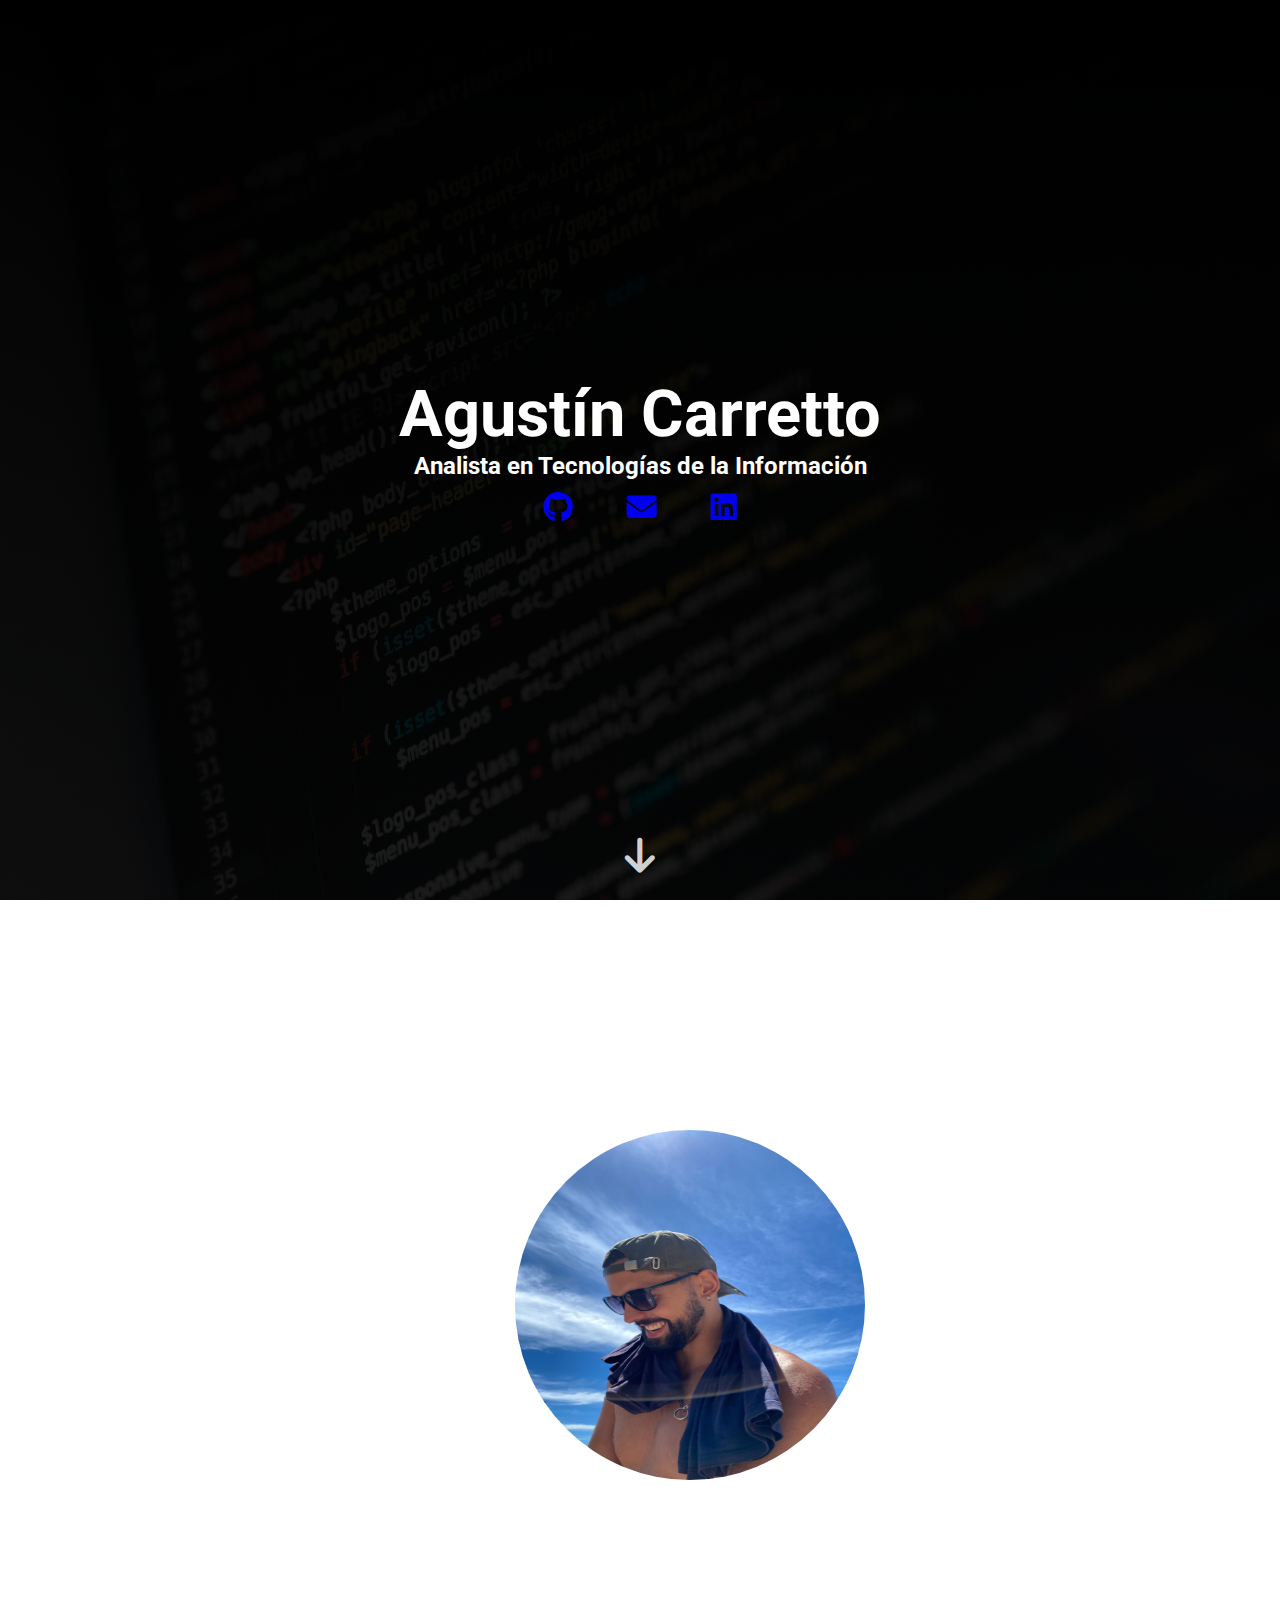
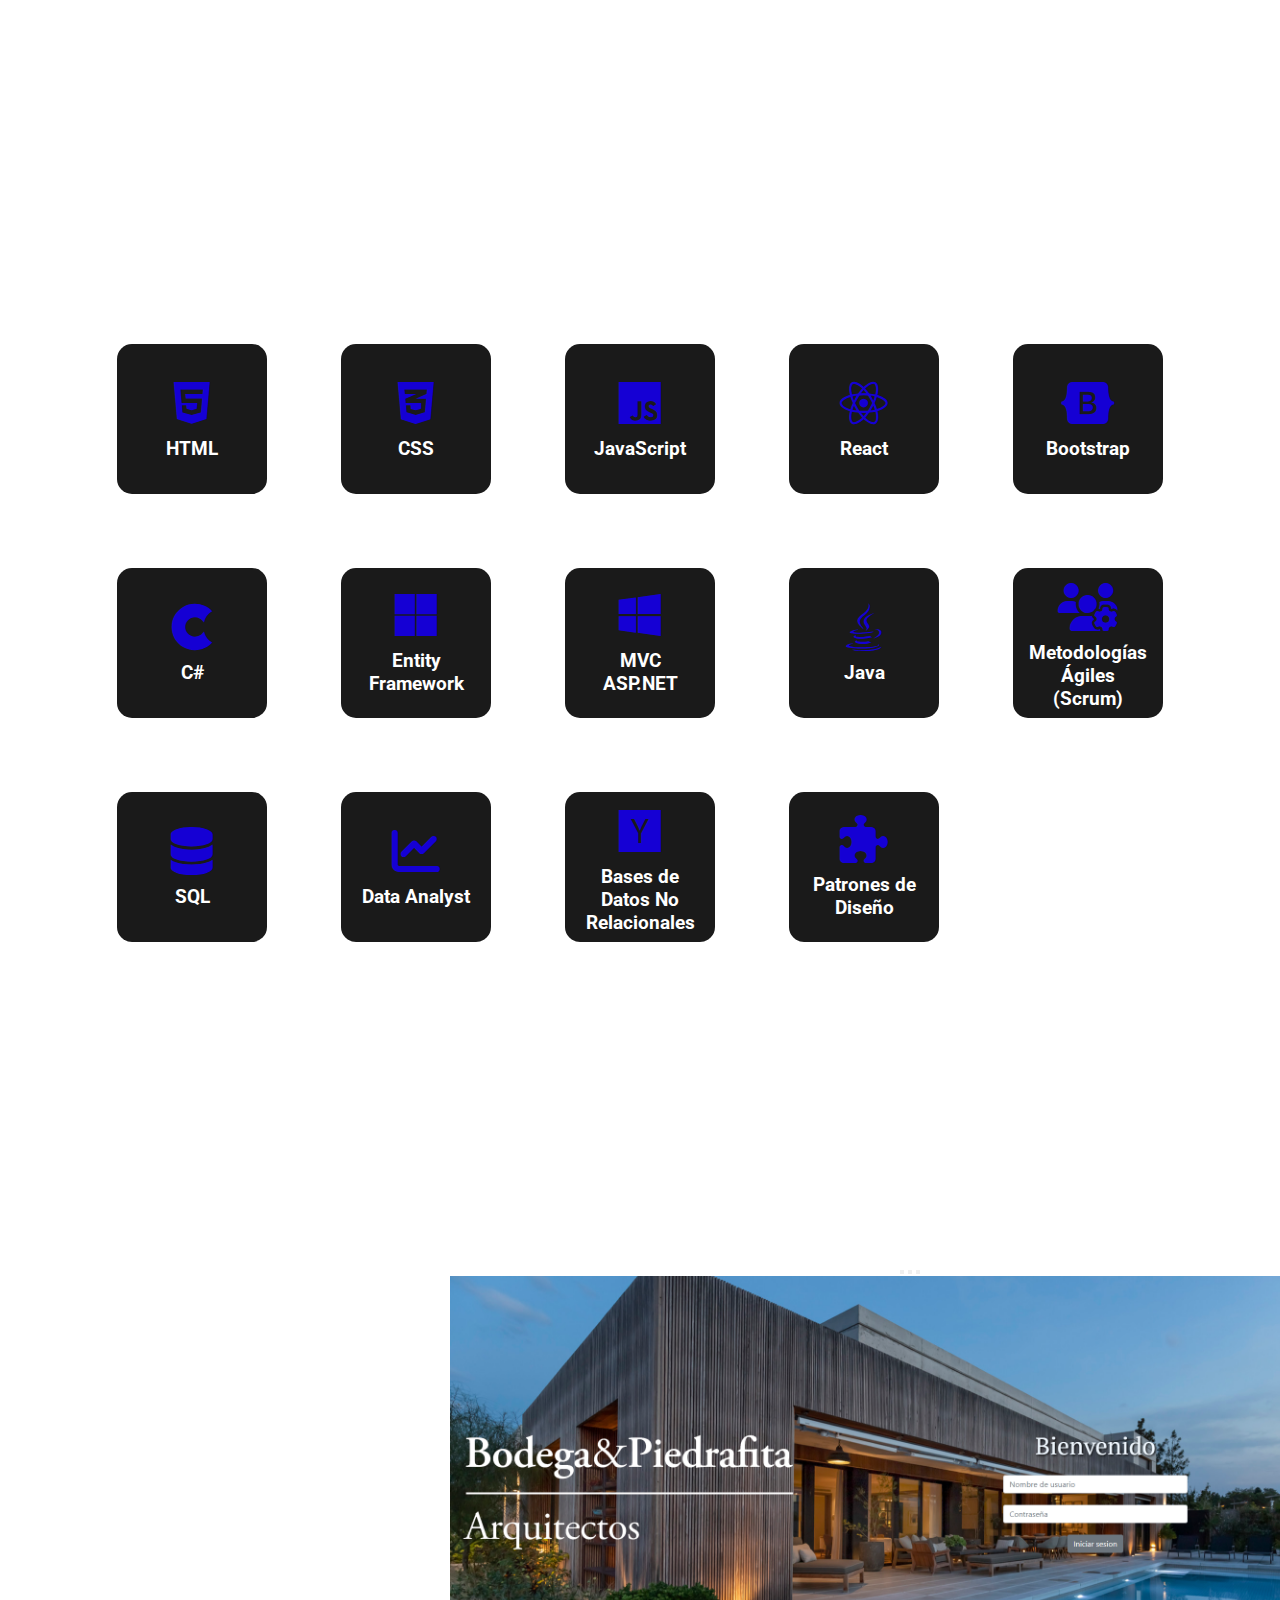
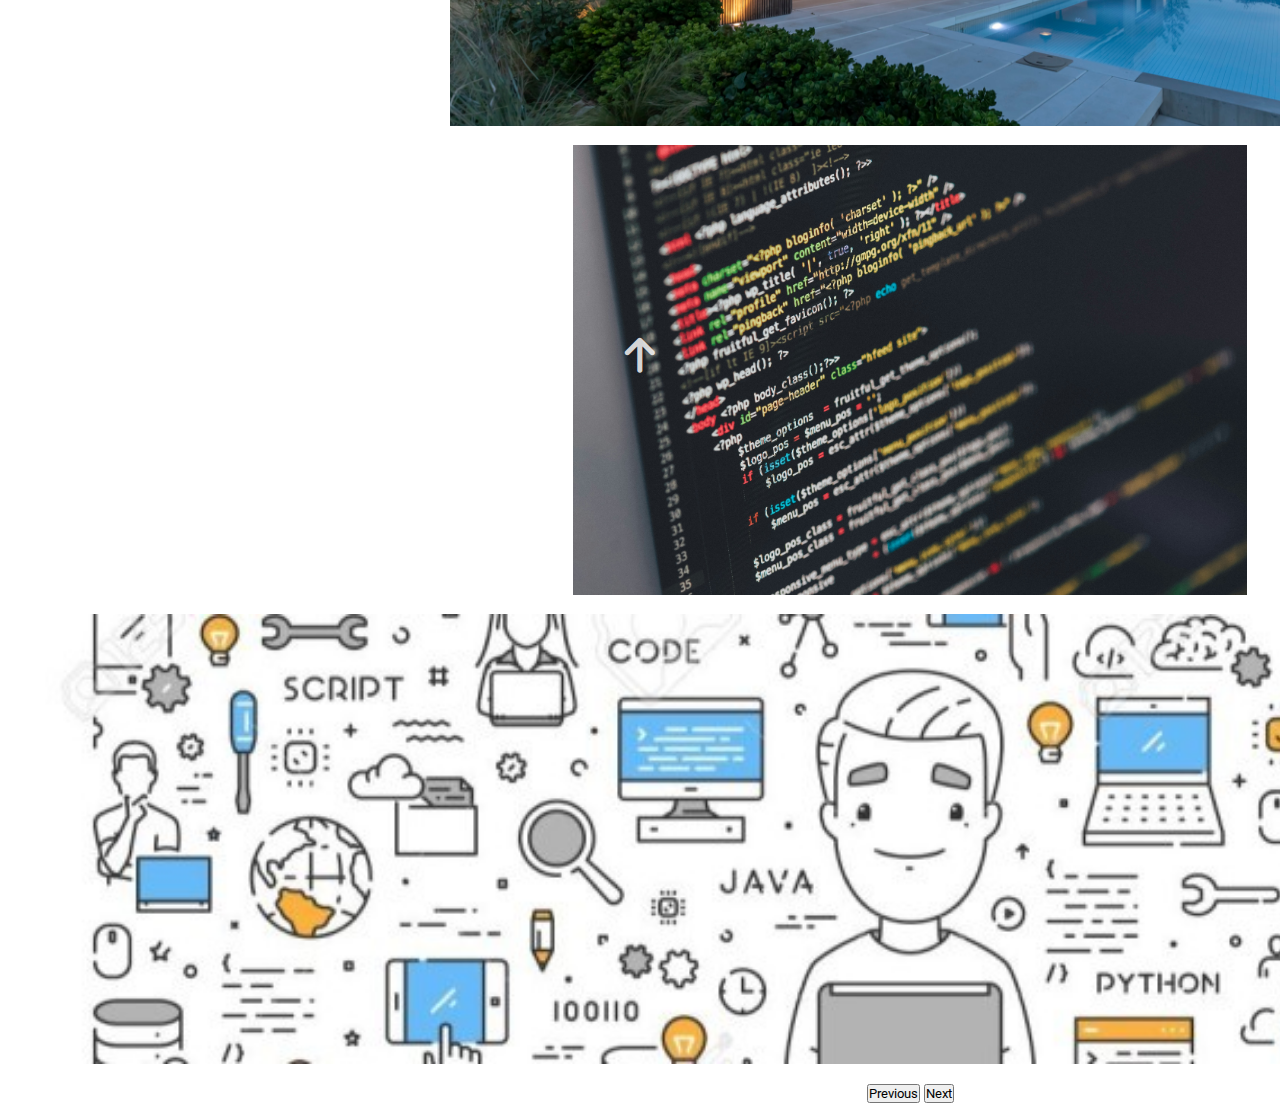
<file: index.html>
<!DOCTYPE html>
<html lang="en">

<head>
    <meta charset="UTF-8">
    <meta http-equiv="X-UA-Compatible" content="IE=edge">
    <meta name="viewport" content="width=device-width, initial-scale=1.0">
    <title>Portfolio</title>
    <link href="https://cdn.jsdelivr.net/npm/bootstrap@5.1.3/dist/css/bootstrap.min.css" rel="stylesheet"
        integrity="sha384-1BmE4kWBq78iYhFldvKuhfTAU6auU8tT94WrHftjDbrCEXSU1oBoqyl2QvZ6jIW3" crossorigin="anonymous">
    <link rel="stylesheet" href="styles.css">
    <link rel="stylesheet" href="https://cdnjs.cloudflare.com/ajax/libs/font-awesome/6.7.2/css/all.min.css"
        integrity="sha512-Evv84Mr4kqVGRNSgIGL/F/aIDqQb7xQ2vcrdIwxfjThSH8CSR7PBEakCr51Ck+w+/U6swU2Im1vVX0SVk9ABhg=="
        crossorigin="anonymous" referrerpolicy="no-referrer" />

</head>

<body>

    <header id="header">

        <nav class="navbar navbar-expand-lg navbar-dark bg-dark">
            <div class="container-fluid">

                <button class="navbar-toggler" type="button" data-bs-toggle="collapse"
                    data-bs-target="#navbarSupportedContent" aria-controls="navbarSupportedContent"
                    aria-expanded="false" aria-label="Toggle navigation">
                    <span id="menuBurga" class="navbar-toggler-icon"></span>
                </button>

                <div class="collapse navbar-collapse" id="navbarSupportedContent">
                    <ul class="navbar-nav mx-auto mb-2 mb-lg-0">

                        <li class="nav-item"><a class="nav-li nav-link" href="#home">Inicio</a></li>
                        <li class="nav-item"><a class="nav-li nav-link" href="#about">Sobre mi</a></li>
                        <li class="nav-item"><a class="nav-li nav-link" href="#skills">Skills</a></li>
                        <li class="nav-item"><a class="nav-li nav-link" href="#projects">Proyectos</a></li>
                        <!-- <li class="nav-item"><a class="nav-li nav-link" href="#contact">Contacto y redes</a></li> -->

                    </ul>

                </div>
            </div>
        </nav>

    </header>




    <section id="home" class="sectionTotal section1">
        <div class="containerSection">
            <div id="contenido">
                <h1 id="firstSectSaludo">Agustín Carretto</h1>
                <h2>Analista en Tecnologías de la Información</h2>


                <div class="redes">
                    <a target="_blank" href="https://github.com/AgusCarretto"><i class="fa-brands fa-github"></i></a>
                    <a target="_blank" href="mailto:agus.carretto@gmail.com"><i class="fa-solid fa-envelope"></i></a>
                    <a target="_blank" href="https://www.linkedin.com/in/agust%C3%ADn-carretto-2566b6231/"><i
                            class="fa-brands fa-linkedin"></i></a>
                </div>


            </div>

        </div>

        <div class="container-flecha">
            <a href="#about">
                <i class="fa-solid fa-arrow-down"></i>
            </a>
        </div>
    </section>


    <section id="about" class="sectionTotal">
        <h2 class="titleSections">Sobre mi</h2>

        <div class="containerSection sobreMiSection">

            <div class="container-img">
                <img id="imgPerfil" src="IMG/WhatsApp Image 2025-01-12 at 20.06.23 (1).jpeg" alt="Agustin Carretto">
            </div>

            <div class="textoSobreMi">

                <p>
                    Mi nombre es Agustín Carretto y soy Analista en
                    Tecnologías de la Información especializado en el área
                    de Big Data.
                </p>

                <p>
                    A lo largo de mi carrera he desarrollado habilidades
                    tanto en el análisis de datos como en la optimización de
                    procesos, colaborando con otros profesionales para
                    buscar la mejor solución a los requerimientos de los
                    clientes.
                </p>

                <p>
                    Además de mi tarea como analista también tengo otra
                    faceta: la docencia. Soy docente de Pensamiento
                    Computacional para la Alianza EEUU - Uruguay y también
                    fui tutor de la misma materia en la Universidad ORT.</p>
                </p>

            </div>

        </div>

        <div class="container-flecha">
            <a href="#skills">
                <i class="fa-solid fa-arrow-down"></i>
            </a>
        </div>


    </section>


    <section id="skills" class="sectionTotal">
        <h2 class="titleSections">Mis Skills</h2>
        <div class="containerSection skillsSection">

            <div class="skillsContainer">

                <div class="skillCard">
                    <i class="fa-brands fa-html5"></i>
                    <h3>HTML</h3>
                </div>

                <div class="skillCard">
                    <i class="fa-brands fa-css3-alt"></i>
                    <h3>CSS</h3>
                </div>

                <div class="skillCard">
                    <i class="fa-brands fa-js"></i>
                    <h3>JavaScript</h3>
                </div>

                <div class="skillCard">
                    <i class="fa-brands fa-react"></i>
                    <h3>React</h3>
                </div>

                <div class="skillCard">
                    <i class="fa-brands fa-bootstrap"></i>
                    <h3>Bootstrap</h3>
                </div>

                <div class="skillCard">
                    <i class="fa-brands fa-cuttlefish"></i>
                    <h3>C#</h3>
                </div>

                <div class="skillCard">
                    <i class="fa-brands fa-microsoft"></i>
                    <h3>Entity Framework</h3>
                </div>

                <div class="skillCard">
                    <i class="fa-brands fa-windows"></i>
                    <h3>MVC ASP.NET</h3>
                </div>

                <div class="skillCard">
                    <i class="fa-brands fa-java"></i>
                    <h3>Java</h3>
                </div>

                <div class="skillCard">
                    <i class="fa-solid fa-users-cog"></i>
                    <h3>Metodologías Ágiles (Scrum)</h3>
                </div>

                <div class="skillCard">
                    <i class="fa-solid fa-database"></i>
                    <h3>SQL</h3>
                </div>

                <div class="skillCard">
                    <i class="fa-solid fa-chart-line"></i>
                    <h3>Data Analyst</h3>
                </div>

                <div class="skillCard">
                    <i class="fa-brands fa-hacker-news"></i>
                    <h3>Bases de Datos No Relacionales</h3>
                </div>

                <div class="skillCard">
                    <i class="fa-solid fa-puzzle-piece"></i>
                    <h3>Patrones de Diseño</h3>
                </div>
            </div>
        </div>
        <div class="container-flecha">
            <a href="#projects">
                <i class="fa-solid fa-arrow-down"></i>
            </a>
        </div>
    </section>




    <section id="projects" class="sectionTotal">
        <div class="containerSection flex-column">

            <h2 id="titleProy">Proyectos</h2>

            <div id="carouselExampleIndicators" class="carousel slide">
                <div class="carousel-indicators">
                    <button type="button" data-bs-target="#carouselExampleIndicators" data-bs-slide-to="0"
                        class="active" aria-current="true" aria-label="Slide 1"></button>
                    <button type="button" data-bs-target="#carouselExampleIndicators" data-bs-slide-to="1"
                        aria-label="Slide 2"></button>
                    <button type="button" data-bs-target="#carouselExampleIndicators" data-bs-slide-to="2"
                        aria-label="Slide 3"></button>
                </div>
                <div class="carousel-inner">
                    <div class="carousel-item active">
                        <a href="/ProyectoIntegrador.html"><img src="IMG/image21.png" class="d-block w-100"
                                alt="..."></a>
                        <div class="carousel-caption d-none d-md-block">
                            <h5>Proyecto Integrador</h5>
                        </div>
                    </div>
                    <div class="carousel-item">
                        <a href=""> <img src="IMG/ilya-pavlov-OqtafYT5kTw-unsplash.jpg" class="d-block w-100" alt="...">
                        </a>
                        <div class="carousel-caption d-none d-md-block">
                            <h5>Ruleta en Java</h5>

                        </div>
                    </div>
                    <div class="carousel-item">
                        <img src="IMG/PosibleFondo.jpg" class="d-block w-100" alt="...">
                        <div class="carousel-caption d-none d-md-block">
                            <h5>Proytecto en HTML5 y CSS</h5>

                        </div>
                    </div>
                </div>
                <button class="carousel-control-prev" type="button" data-bs-target="#carouselExampleIndicators"
                    data-bs-slide="prev">
                    <span class="carousel-control-prev-icon" aria-hidden="true"></span>
                    <span class="visually-hidden">Previous</span>
                </button>
                <button class="carousel-control-next" type="button" data-bs-target="#carouselExampleIndicators"
                    data-bs-slide="next">
                    <span class="carousel-control-next-icon" aria-hidden="true"></span>
                    <span class="visually-hidden">Next</span>
                </button>
            </div>

        </div>
        <div class="container-flecha">
            <a href="#home">
                <i class="fa-solid fa-arrow-up"></i>
            </a>
        </div>
        <!-- <div class="container-flecha">
            <a href="#contact">
                <i class="fa-solid fa-arrow-down"></i>
            </a>
        </div> -->
        <footer class="foot">
            &copy; 2025 AgusCarretto My Portfolio
        </footer>

    </section>

    <!-- <section id="contact" class="sectionTotal">
        <div class="containerSection">

            <h2>Contactos y redes</h2>
            <p>Mail: agus.carretto@gmail.com</p>

            <form>
                <input type="text" placeholder="Name">
                <input type="email" placeholder="Email">
                <textarea placeholder="Message"></textarea>
                <input type="submit" value="Submit">
            </form>

        </div>
        <div class="container-flecha">
            <a href="#home">
                <i class="fa-solid fa-arrow-up"></i>
            </a>
        </div>
    </section> -->


    </div>

    <!-- <div class="separadores flex-column">
       
    </div>
        
</div> -->

    <script src="https://cdn.jsdelivr.net/npm/@popperjs/core@2.11.2/dist/umd/popper.min.js"
        integrity="sha384-q9CRHqZndzlxGLOj+xrdLDJa9ittGte1NksRmgJKeCV9DrM7Kz868XYqsKWPpAmn"
        crossorigin="anonymous"></script>
    <script src="https://cdn.jsdelivr.net/npm/bootstrap@5.1.3/dist/js/bootstrap.min.js"
        integrity="sha384-QJHtvGhmr9XOIpI6YVutG+2QOK9T+ZnN4kzFN1RtK3zEFEIsxhlmWl5/YESvpZ13"
        crossorigin="anonymous"></script>
    <script src="script.js"></script>
</body>

</html>
</file>
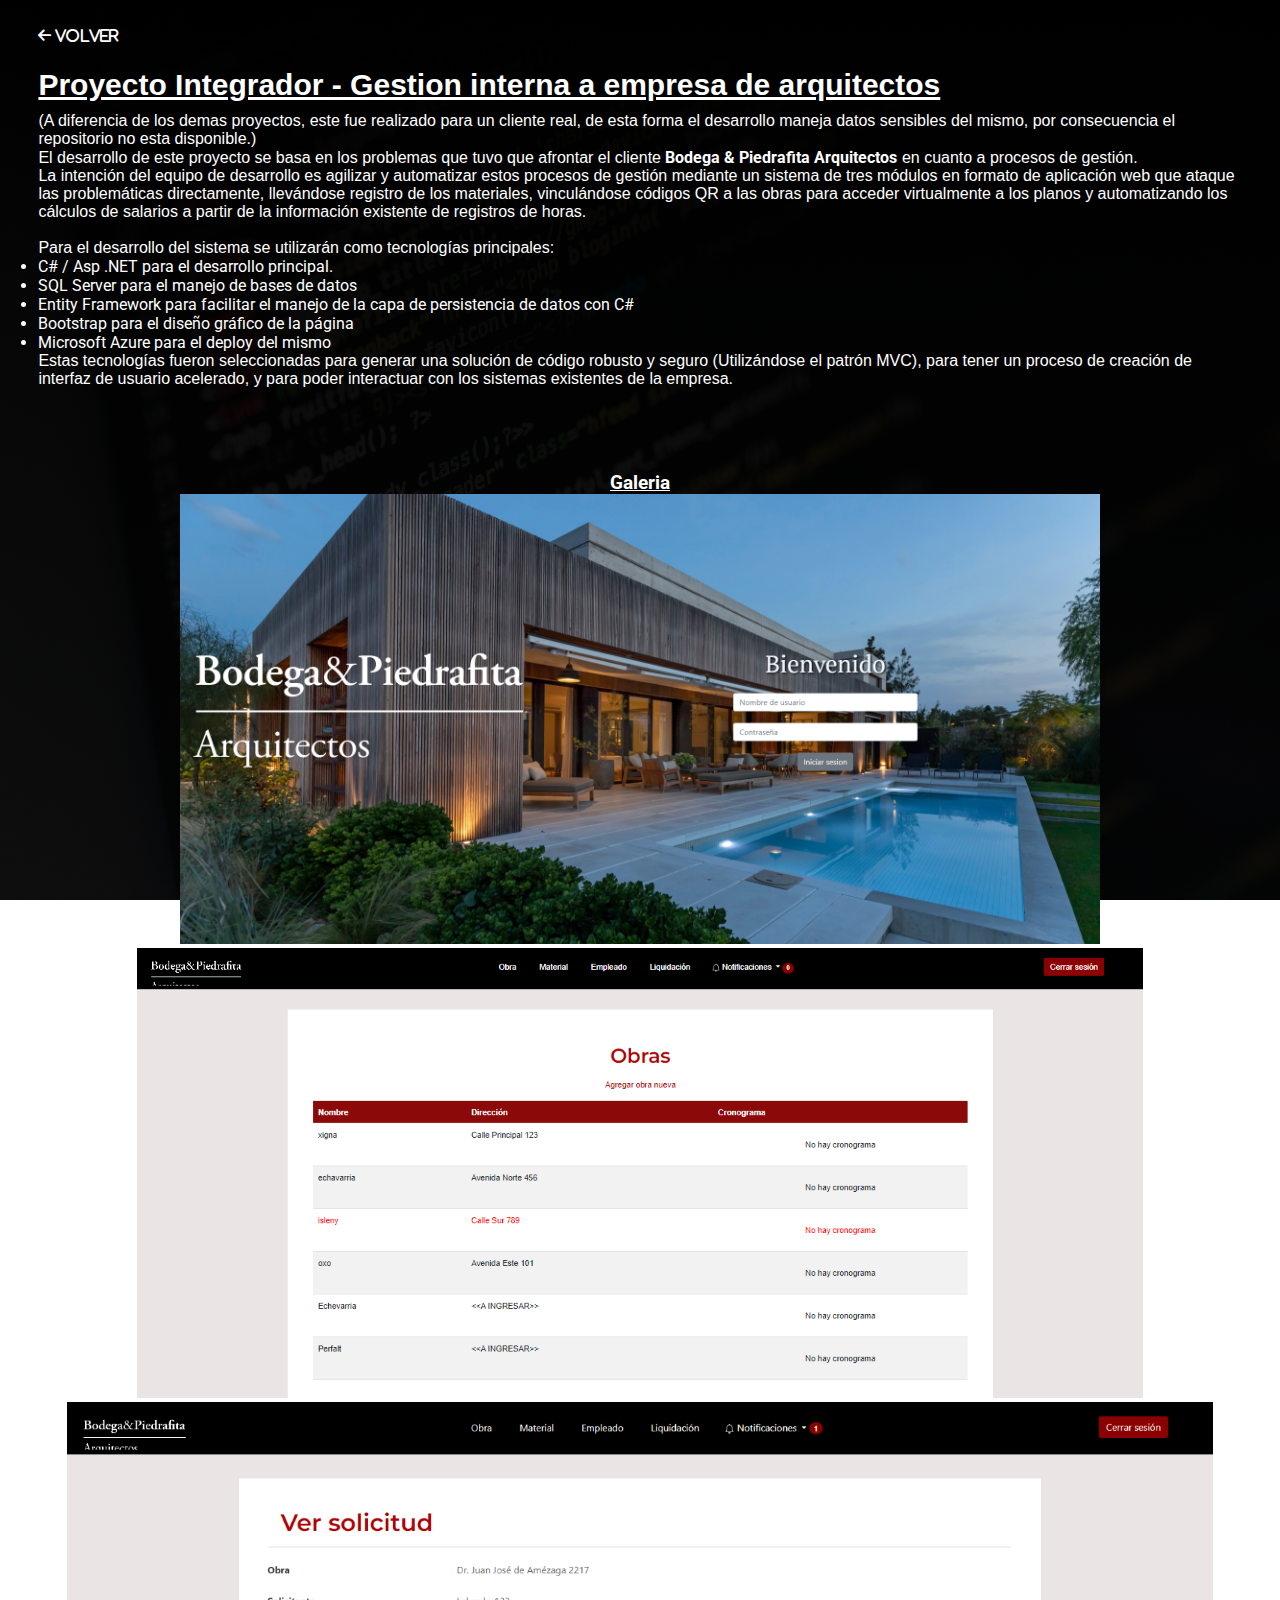
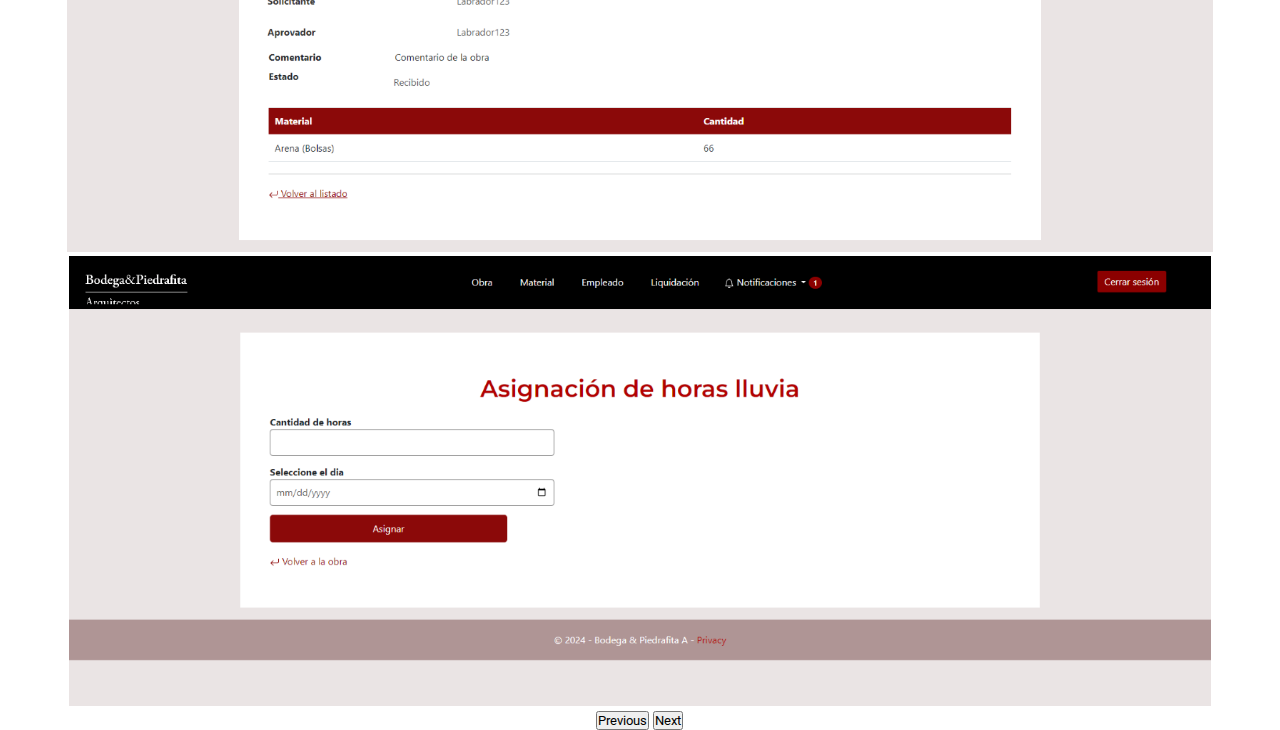
<file: ProyectoIntegrador.html>
<!DOCTYPE html>
<html lang="en">

<head>
    <meta charset="UTF-8">
    <meta http-equiv="X-UA-Compatible" content="IE=edge">
    <meta name="viewport" content="width=device-width, initial-scale=1.0">
    <title>Proyecto Integrador</title>
    <link href="https://cdn.jsdelivr.net/npm/bootstrap@5.1.3/dist/css/bootstrap.min.css" rel="stylesheet"
        integrity="sha384-1BmE4kWBq78iYhFldvKuhfTAU6auU8tT94WrHftjDbrCEXSU1oBoqyl2QvZ6jIW3" crossorigin="anonymous">
    <link rel="stylesheet" href="styles.css">
    <link rel="stylesheet" href="https://cdnjs.cloudflare.com/ajax/libs/font-awesome/6.7.2/css/all.min.css"
        integrity="sha512-Evv84Mr4kqVGRNSgIGL/F/aIDqQb7xQ2vcrdIwxfjThSH8CSR7PBEakCr51Ck+w+/U6swU2Im1vVX0SVk9ABhg=="
        crossorigin="anonymous" referrerpolicy="no-referrer" />

</head>

<body class="bodyProyecto">

    <div class="container-flecha-back">
        <a href="/index.html">
            <i class="fa-solid fa-arrow-left"> </span>Volver</i>
        </a>
    </div>

        <div class="proyectoSection">
            <h1 class="texto title">Proyecto Integrador - Gestion interna a empresa de arquitectos</h1>

            <p class="texto">(A diferencia de los demas proyectos, este fue realizado para un cliente real, de esta forma
                el desarrollo maneja datos sensibles del mismo, por consecuencia el repositorio no esta disponible.)<br>
                El desarrollo de este proyecto se basa en los problemas que tuvo que afrontar el cliente
                <a target="_blank" class="byp" href="https://www.bodegapiedrafita.com/"><b>Bodega & Piedrafita Arquitectos</b></a> en cuanto a procesos de gestión. <br>
                La intención del equipo de desarrollo es agilizar y automatizar estos procesos de gestión mediante un
                sistema de tres módulos en formato de aplicación web que ataque las problemáticas directamente,
                llevándose
                registro de los materiales, vinculándose códigos QR a las obras para acceder virtualmente a los planos y
                automatizando los cálculos de salarios a partir de la información existente de registros de horas.
                <br><br>
                Para el desarrollo del sistema se utilizarán como tecnologías principales: <br>
            <ul class="texto">
                <li>C# / Asp .NET para el desarrollo principal.</li>
                <li>SQL Server para el manejo de bases de datos </li>
                <li>Entity Framework para facilitar el manejo de la capa de persistencia de datos con C#</li>
                <li>Bootstrap para el diseño gráfico de la página </li>
                <li>Microsoft Azure para el deploy del mismo</li>
            </ul>

            <p class="texto">

                Estas tecnologías fueron seleccionadas para generar una solución de código robusto y seguro
                (Utilizándose el
                patrón MVC), para tener un proceso de creación de interfaz de usuario acelerado, y para poder
                interactuar
                con los sistemas existentes de la empresa.
            </p>
            </p>


        </div>


        <h3 id="galeria">Galeria</h3>


        <div id="carouselExample" class="carousel slide proyCarro">
            <div class="carousel-inner inner2">
              <div class="carousel-item active">
                <img src="IMG/image21.png" class="d-block w-100" alt="...">
              </div>
              <div class="carousel-item">
                <img src="IMG/image22.png" class="d-block w-100" alt="...">
              </div>
              <div class="carousel-item">
                <img src="IMG/image43.png" class="d-block w-100" alt="...">
              </div>
              <div class="carousel-item">
                <img src="IMG/image82.png" class="d-block w-100" alt="...">
              </div>
            </div>
            <button class="carousel-control-prev" type="button" data-bs-target="#carouselExample" data-bs-slide="prev">
              <span class="carousel-control-prev-icon" aria-hidden="true"></span>
              <span class="visually-hidden">Previous</span>
            </button>
            <button class="carousel-control-next" type="button" data-bs-target="#carouselExample" data-bs-slide="next">
              <span class="carousel-control-next-icon" aria-hidden="true"></span>
              <span class="visually-hidden">Next</span>
            </button>
          </div>










          <script src="https://cdn.jsdelivr.net/npm/@popperjs/core@2.11.2/dist/umd/popper.min.js"
          integrity="sha384-q9CRHqZndzlxGLOj+xrdLDJa9ittGte1NksRmgJKeCV9DrM7Kz868XYqsKWPpAmn"
          crossorigin="anonymous"></script>
      <script src="https://cdn.jsdelivr.net/npm/bootstrap@5.1.3/dist/js/bootstrap.min.js"
          integrity="sha384-QJHtvGhmr9XOIpI6YVutG+2QOK9T+ZnN4kzFN1RtK3zEFEIsxhlmWl5/YESvpZ13"
          crossorigin="anonymous"></script>
      <script src="script.js"></script>
</body>

</html>
</file>
<file: styles.css>
@import url('https://fonts.googleapis.com/css2?family=Red+Rose:wght@300..700&display=swap');
@import url('https://fonts.googleapis.com/css2?family=Red+Rose:wght@300..700&family=Roboto:ital,wght@0,100..900;1,100..900&display=swap');


* {
    box-sizing: border-box;
    font-family: 'Roboto';
    margin: 0;
    padding: 0;


}

body {
    padding: 0px;
    margin: 0px;



}

html {
    scroll-behavior: smooth;
}


/* -------------------CABEZAL--------------------- */


header nav {

    height: 10vh;
    font-size: 20px;
    z-index: 99;
    top: 0;
    margin: 0;
    padding: 0;
}



.bg-dark {
    background-color: transparent !important;
    background: linear-gradient(black, rgb(0, 0, 0, 0.98));

}


.nav-li {
    color: rgb(255, 255, 255) !important;

    margin: 10px 20px;
    font-weight: 1000;
}


.nav-li:hover {
    transition: 0.5s;
    color: rgb(70, 70, 70) !important;


}



/* -------------------SECTION GENERALES--------------------- */

section {
    margin: 0;
    position: relative;
    width: 100%;
    height: 100vh;
}

.sectionTotal {

    background: linear-gradient(rgb(0, 0, 0), rgba(0, 0, 0, 0.870)), url(IMG/ilya-pavlov-OqtafYT5kTw-unsplash.jpg);
    background-size: cover;
    justify-items: center;
    text-align: center;
    background-attachment: fixed;
    align-items: center;
}


.containerSection {

    position: relative;
    color: #fff;
    background-color: transparent !important;
    display: flex;
    justify-content: space-around;
    flex-wrap: wrap;
    width: 100%;
    margin: auto;
    align-items: center;
    padding: 3px 10px;


}

.container-flecha {
    position: absolute;
    bottom: 20px;
    left: 50%;
    transform: translateX(-50%);
    border-radius: 50px;
    display: flex;
    align-items: center;
    justify-content: center;
    cursor: pointer;
    z-index: 10;
}

.container-flecha a {
    font-size: 40px;
    color: #ffffffd3;
}

.container-flecha a:hover {
    font-size: 50px;
    color: #ffffff6e;
    transition: 0.3s;
}


/* -------------------SECTION 1--------------------- */

#home {
    margin-top: -10vh;
}

#firstSectSaludo {
    font-size: 65px;
    font-weight: bold;
}


.container-separadores {

    display: flex;
    justify-content: space-between;

}


.section1 {
    display: flex;
}




.redes {
    position: static;
    padding-top: 10px;

}

.redes a {

    margin: 5px;
    font-size: 30px;
    padding: 20px;

}

.redes a:hover {

    transition: 0.3s;
    font-size: 40px;
    color: #1500d4;

}


/* -------------------SECTION 2--------------------- */



.sobreMiSection {
    margin-top: 10%;
    font-size: 18px;
    flex-direction: row;

}

.textoSobreMi {
    width: 50%;
    padding-left: 100px;
}



.titleSections {
    padding-top: 5%;
    color: #fff;
    font-size: 30px;
    font-weight: bold;
    text-align: center;

}



#imgPerfil {

    margin-left: 100px;
    width: 350px;
    height: 350px;
    border-radius: 100%;
}





/* -------------------SECTION 3--------------------- */

.skillsSection {
    flex-direction: column;
}

.skillsContainer {
    margin-top: 10px;
    display: grid;
    grid-template-columns: repeat(6, 1fr);
    gap: 10px;
    align-content: center;
}

.skillCard {
    width: 150px;
    height: 150px;
    background: #1a1a1a;
    border-radius: 15px;
    padding: 15px;
    margin: 2rem;
    align-content: center;
    text-align: center;
    transition: transform 0.3s ease;
}

.skillCard i {
    font-size: 3rem;
    color: #1500d4;
}

.skillCard h3 {
    margin-top: 10px;
    color: #fff;
    font-size: 1.2rem;
}

.skillCard:hover {
    transform: scale(1.05);
    box-shadow: 0 6px 10px rgba(0, 0, 0, 0.5);
}










/* -------------------SECTION 4--------------------- */

#titleProy{
    padding: 5%;
}





.carousel-inner img {
   
    height: 50vh; /* Ajusta la altura según necesites */
    object-fit: cover; /* Evita que la imagen se distorsione */
    transform: scale(1);
    transition: opacity 0.5s ease-in-out;
    object-fit: contain;
}





.foot{
    bottom: 10px;
    left: 10px;
    color: #fff;
    text-align: center;
    position: absolute;
}









@media only screen and (max-width: 1400px) {

    #containerSection {
        width: 100%;

    }

    .sobreMiSection {
        margin-top: 10%;
        font-size: 18px;
        flex-direction: column
    }

    .textoSobreMi {
        width: 100%;
        padding-left: 0;
    }


    .blur{

        filter: blur(20px);

    }


    .skillsContainer {
        grid-template-columns: repeat(5, 1fr);
    }
}







@media only screen and (max-width: 1200px) {
    .skillsContainer {
        grid-template-columns: repeat(4, 1fr);
    }

    .skillCard {
        width: 150px;
        height: 150px;
        font-size: 10px;
        padding: 5%;
        margin: 0.5rem;
    }


}








@media only screen and (max-width: 700px) {

    #imgPerfil {
        display: none;
    }



    .skillsContainer {
        grid-template-columns: repeat(3, 1fr);
        gap: 5px;
    }


    .skillCard {
        width: 150px;
        height: 120px;
        font-size: 10px;
        padding: 2px;
        margin: 0.2rem;
    }
}





@media only screen and (max-width: 600px) {


    #containerSection {
        flex-direction: column;
        align-items: center;
    }

    #imgPerfil {
        width: 200px;
        height: 270px;
    }


    /*-----------------------Sobre Mi-----------------------*/
    .sobreMiSection {
        margin-top: 10%;
        font-size: 18px;
        flex-direction: column
    }

    .textoSobreMi {
        width: 100%;
        padding-left: 0;
    }




    .skillsContainer {
        grid-template-columns: repeat(3, 1fr);
    }

    .skillCard {
        width: 150px;
        height: 120px;
        font-size: 10px;
        padding: 2px;
        margin: 0.2rem;
    }
}















/*-----------------------Proyecto------------------------------------------------*/

.bodyProyecto{
    background: linear-gradient(rgb(0, 0, 0), rgba(0, 0, 0, 0.870)), url(IMG/ilya-pavlov-OqtafYT5kTw-unsplash.jpg);
    background-size: cover;
    justify-items: center;
    text-align: center;
    background-attachment: fixed;
    align-items: center;
}


.proyectoSection{
    display: flex;
    flex-direction: column;
    text-align: start;
    padding: 3%;
}

.texto{
    font-size: 16px;
    color: #ffffff;
    font-family: 'Segoe UI', Tahoma, Geneva, Verdana, sans-serif;

}


.title{
    margin-top: 30px;
    font-family: 'Franklin Gothic Medium', 'Arial Narrow', Arial, sans-serif;
    font-size: 30px;
    padding-bottom: 10px;
    text-decoration: none;
    color: #ffffff;
    text-decoration: underline;

}
.title:hover{
    /* color: #00a790; */

    transition: 0.5s;
}


.byp{
    color: #fff;
    text-decoration: none;

}

.byp:hover{
    color: #3a28dfe5;
    text-decoration: none;

}

.container-flecha-back{
    position: absolute;
    left: 3%;
    top: 3%;
    display: flex;
    align-items: center;
    justify-content: center;
    cursor: pointer;
    z-index: 10;

}

.container-flecha-back a {
    font-size: 15px;
    color: #fff
}

.container-flecha-back a:hover {
    font-size: 17px;
    color: #3a28dfe5;
    transition: 0.2s;
}



#galeria{
    padding-top: 5vh;
    
    color: #ffffff;
    text-decoration: underline;
}


.inner2 img {
   
    height: 50vh; /* Ajusta la altura según necesites */
    object-fit: cover; /* Evita que la imagen se distorsione */
    transform: scale(1);
    transition: opacity 0.5s ease-in-out;
    object-fit: contain;

}
















/*
.contenido{
    text-align: center;
    align-items: center;
    width:100%;
    padding: 2%;

}
@media (min-width: 650px) {
    .contenido{

        width:70%

    }


} */















/*
header{
    width: 100%;
    position:fixed;
    background-color: rgb(26, 25, 37);
    z-index: 99;
    top: 0;
    left: 0;
}

header nav ul{
    list-style-type: none;
    margin: 0;
    padding: 0;
    display: flex;
    margin: 10px;
}

header ul li{
    margin-right: 20px;
    transition: color 0.3s ease-in-out;

} */








































/*Ideas chat
/*
.projects-grid {
    display: grid;
    grid-template-columns: repeat(auto-fit, minmax(300px, 1fr));
    gap: 20px;
    padding: 20px;
}

.project-card {
    background-color: #fff;
    color: #000;
    padding: 20px;
    border-radius: 10px;
    box-shadow: 0 4px 6px rgba(0, 0, 0, 0.1);
    text-align: center;
}

.project-card img {
    width: 100%;
    border-radius: 10px;
}

.project-card h3 {
    margin: 10px 0;
}

.project-card .btn {
    margin-top: 10px;
    padding: 10px 20px;
    background-color: #1500d4;
    color: white;
    text-decoration: none;
    border-radius: 5px;
}

.project-card .btn:hover {
    background-color: #0f00a1;
} */
</file>
